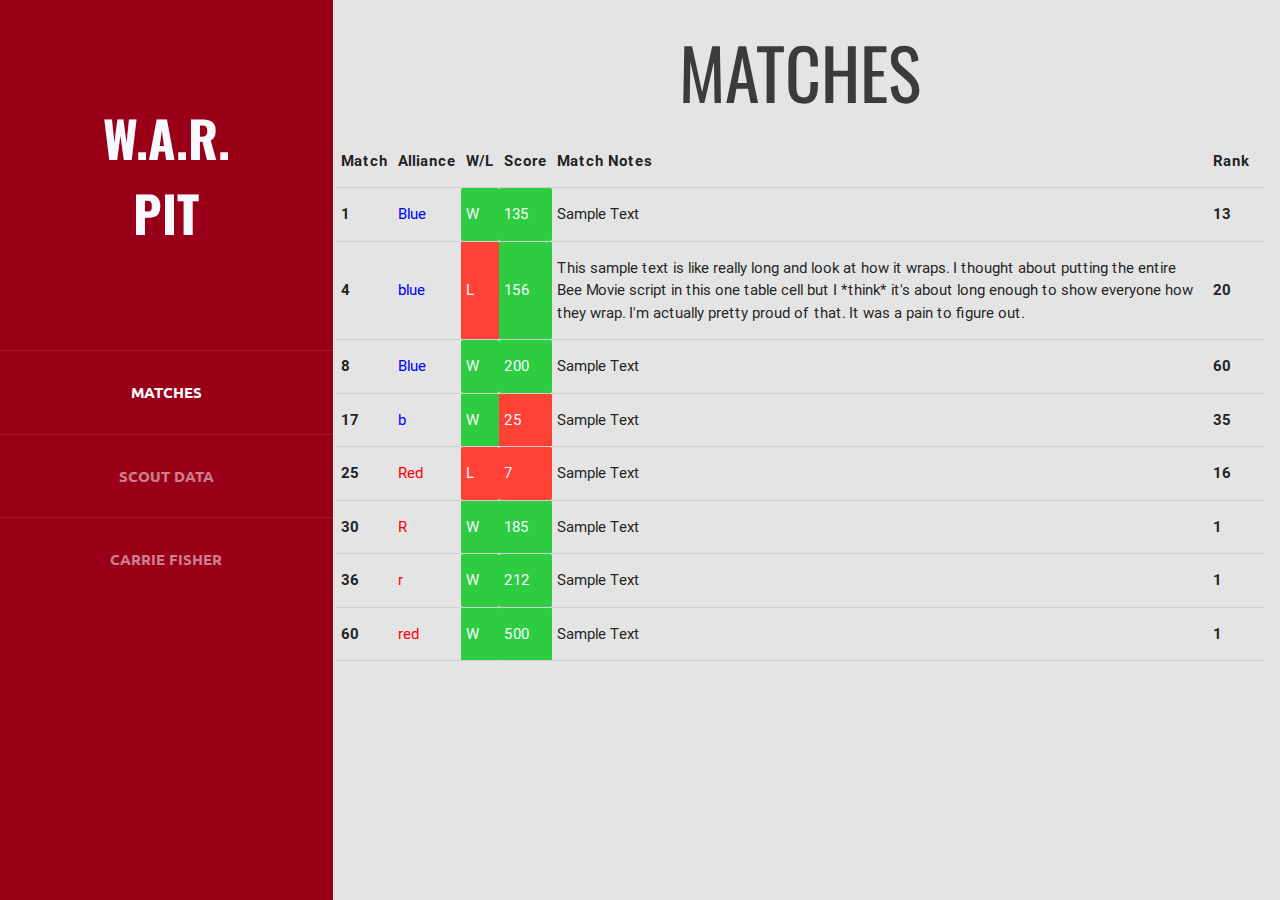
<file: index.html>
<!DOCTYPE html>
<html>
  <head>
    <meta charset="utf-8">
    <title>WAR Pit</title>
      <link href="http://fonts.googleapis.com/icon?family=Material+Icons" rel="stylesheet">
      <link type="text/css" rel="stylesheet" href="res/css/materialize.min.css"  media="screen,projection"/>
    <link rel="stylesheet" href="res/css/main.css">
    <script src='res/js/lib/jquery.js'></script>
    <script type='text/javascript' src='res/js/main.js'></script>

    <script type="text/javascript" src="res/js/lib/materialize.min.js"></script>
  </head>
  <body>

    <div id='navbar'>
      <ul class='navbar'>

        <li class='navHead'>W.A.R. Pit</li>

        <li><a class='pageLink active'>Matches</a></li>
        <li><a href='scout.html' class='pageLink'>Scout Data</a></li>
        <li><a href='carrie.html' class='pageLink'>Carrie Fisher</a></li>
        </ul>
      </div>
<div style="margin-left:25%;padding:1px 16px;height:100%;">
  <h1 class='pageTitle'>MATCHES</h1>
  <table id='thisone' class='bordered'>
    <tr>
      <th>Match</th>
      <th>Alliance</th>
      <th>W/L</th>
      <th>Score</th>
      <th>Match Notes</th>
      <th>Rank</th>

    </tr>
    <p id='foo'>

    </p>
    <tr>
      <td contenteditable="true" ><b>1</b></td>
      <td contenteditable="true" class='alliance'>Blue</td>
      <td contenteditable="true" class='stats'>W</td>
      <td contenteditable="true" class='score'>135</td>
      <td contenteditable="true" class='notes'>Sample Text</td>
      <td contenteditable="true" class='rank'>13</td>
    </tr>
    <tr>
      <td contenteditable="true" ><b>4</b></td>
      <td contenteditable="true" class='alliance'>blue</td>
      <td contenteditable="true" class='stats'>L</td>
      <td contenteditable="true" class='score'>156</td>
      <td contenteditable="true" class='notes'>This sample text is like really long and look at how it wraps.
        I thought about putting the entire Bee Movie script in this one table cell but I *think* it's about long
        enough to show everyone how they wrap. I'm actually pretty proud of that. It was a pain to figure out.</td>
      <td contenteditable="true" class='rank'>20</td>
      <td>
    </tr>
    <tr>
      <td contenteditable="true" ><b>8</b></td>
      <td contenteditable="true" class='alliance'>Blue</td>
      <td contenteditable="true" class='stats'>W</td>
      <td contenteditable="true" class='score'>200</td>
      <td contenteditable="true" class='notes'>Sample Text</td>
      <td contenteditable="true" class='rank'>60</td>
      <td>
    </tr>
    <tr>
      <td contenteditable="true" ><b>17</b></td>
      <td contenteditable="true" class='alliance'>b</td>
      <td contenteditable="true" class='stats'>W</td>
      <td contenteditable="true" class='score'>25</td>
      <td contenteditable="true" class='notes'>Sample Text</td>
      <td contenteditable="true" class='rank'>35</td>
      <td>
    </tr>
    <tr>
      <td contenteditable="true" ><b>25</b></td>
      <td contenteditable="true" class='alliance'>Red</td>
      <td contenteditable="true" class='stats'>L</td>
      <td contenteditable="true" class='score'>7</td>
      <td contenteditable="true" class='notes'>Sample Text</td>
      <td contenteditable="true" class='rank'>16</td>
      <td>
    </tr>
    <tr>
      <td contenteditable="true" ><b>30</b></td>
      <td contenteditable="true" class='alliance'>R</td>
      <td contenteditable="true" class='stats'>W</td>
      <td contenteditable="true" class='score'>185</td>
      <td contenteditable="true" class='notes'>Sample Text</td>
      <td contenteditable="true" class='rank'>1</td>
      <td>
    </tr>
    <tr>
      <td contenteditable="true" ><b>36</b></td>
      <td contenteditable="true" class='alliance'>r</td>
      <td contenteditable="true" class='stats'>W</td>
      <td contenteditable="true" class='score'>212</td>
      <td contenteditable="true" class='notes'>Sample Text</td>
      <td contenteditable="true" class='rank'>1</td>
      <td>
    </tr>
    <tr>
      <td contenteditable="true" ><b>60</b></td>
      <td contenteditable="true" class='alliance'>red</td>
      <td contenteditable="true" class='stats'>W</td>
      <td contenteditable="true" class='score'>500</td>
      <td contenteditable="true" class='notes'>Sample Text</td>
      <td contenteditable="true" class='rank'>1</td>
      <td>
    </tr>
</div>
  </body>
</html>
</file>
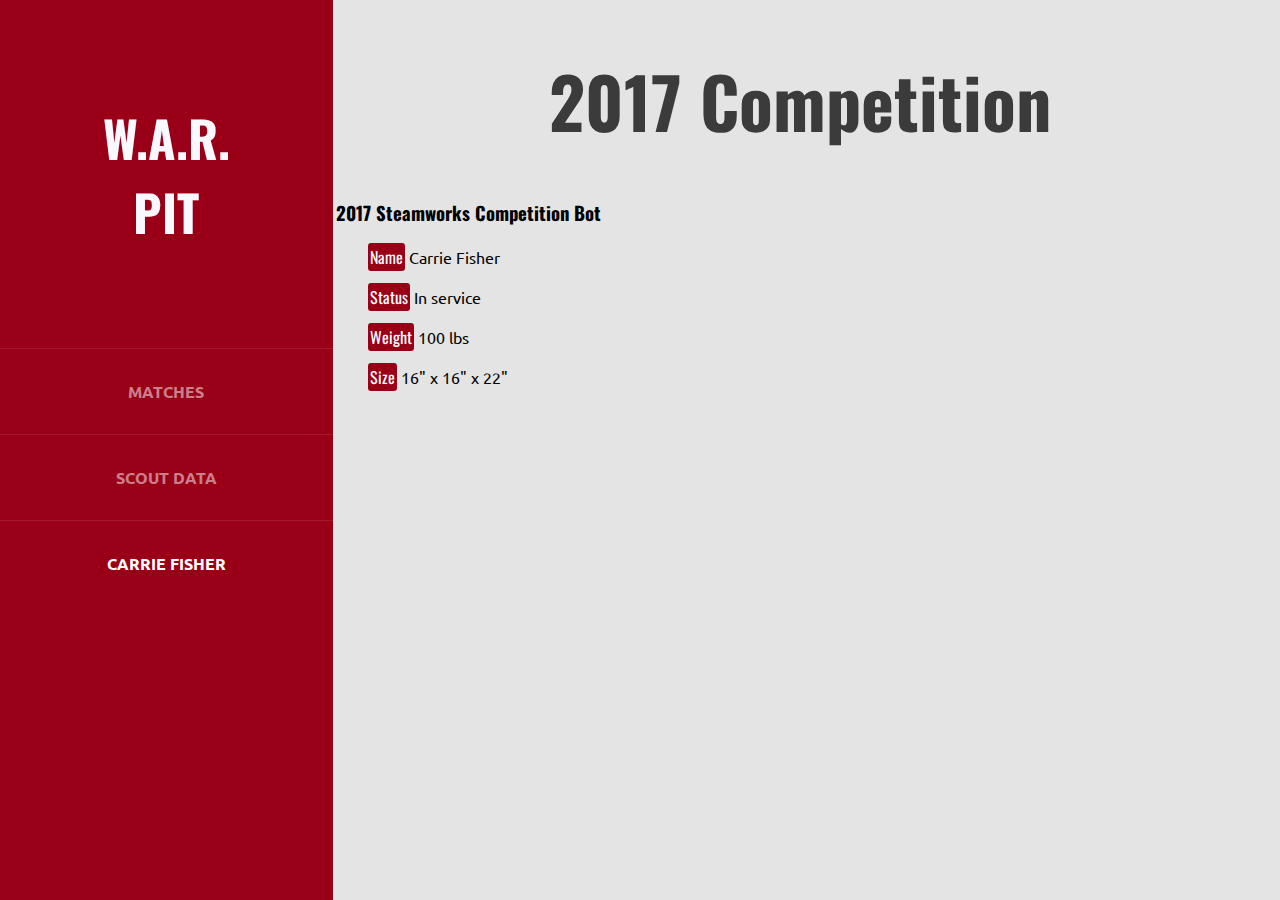
<file: carrie.html>
<!DOCTYPE html>
<html>
  <head>
    <meta charset="utf-8">
    <title>WAR Pit</title>
    <link rel="stylesheet" href="res/css/main.css">
    <script src='res/js/lib/jquery.js'></script>
    <script src='res/js/main.js'></script>
  </head>
  <body>

    <div id='navbar'>
      <ul class='navbar'>
        <li class='navHead'>W.A.R. Pit</li>
        <li><a href='index.html' class='pageLink'>Matches</a></li>
        <li><a href='scout.html' class='pageLink'>Scout Data</a></li>
        <li><a class='pageLink active'>Carrie Fisher</a></li>
        </ul>
      </div>
<div style="margin-left:25%;padding:1px 16px;height:100%;">
  <h1 class='pageTitle'>2017 Competition</h1>

  <div id='info'>
    <h3 class='botName'>2017 Steamworks Competition Bot</h3>
    <p class='botdetails'><span class='detailTitle'>Name</span> Carrie Fisher</p>
    <p class='botdetails'><span class='detailTitle'>Status</span> In service </p>
    <p class='botdetails'><span class='detailTitle'>Weight</span> 100 lbs </p>
    <p class='botdetails'><span class='detailTitle'>Size</span> 16" x 16" x 22" </p>

  </div>
</div>
  </body>
</html>
</file>
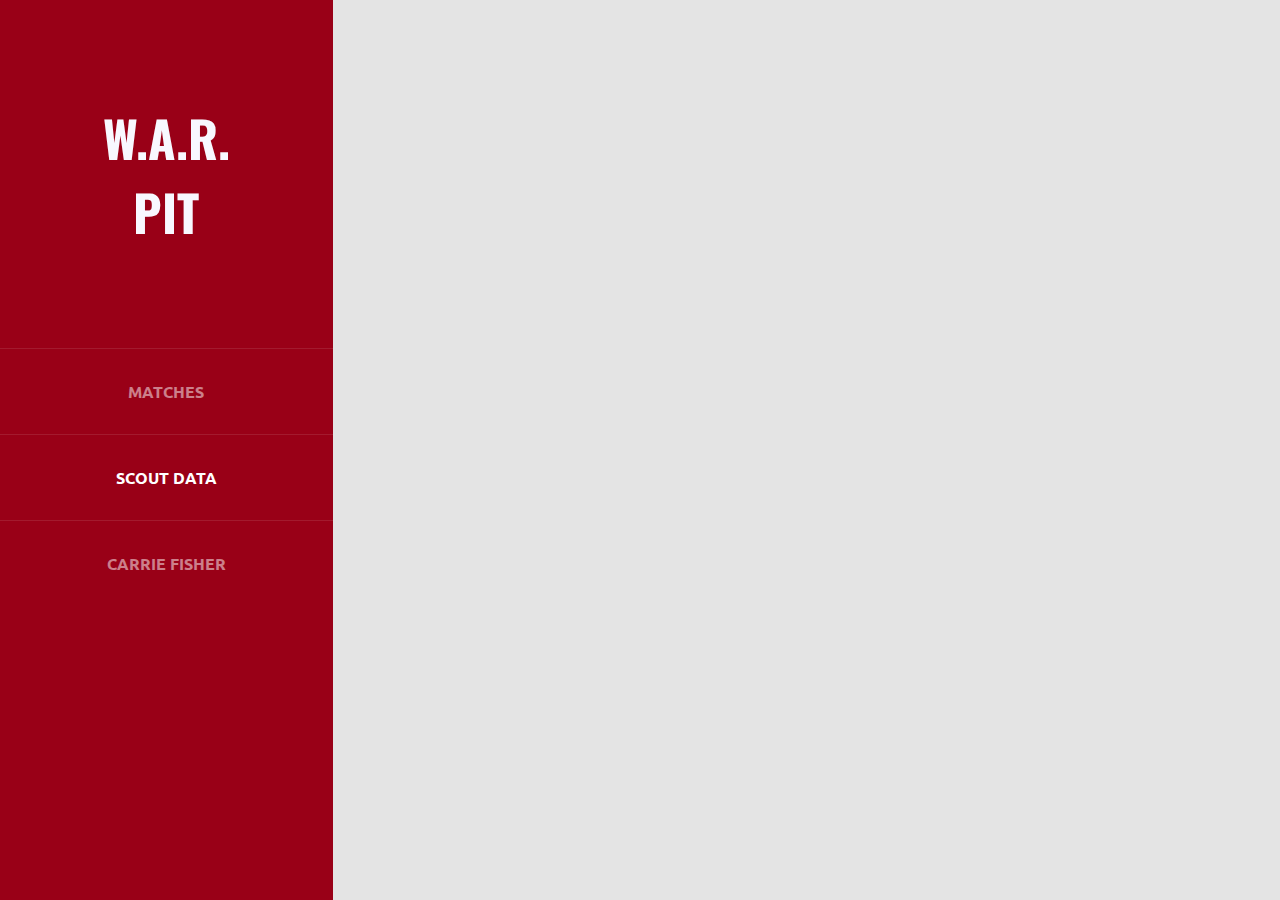
<file: scout.html>
<!DOCTYPE html>
<html>
  <head>
    <meta charset="utf-8">
    <title>WAR Pit</title>
    <link rel="stylesheet" href="res/css/main.css">
    <script src='res/js/lib/jquery.js'></script>
    <script src='res/js/main.js'></script>
  </head>
  <body>

    <div id='navbar'>
      <ul class='navbar'>
        <li class='navHead'>W.A.R. Pit</li>
        <li><a href='index.html' class='pageLink'>Matches</a></li>
        <li><a class='pageLink active'>Scout Data</a></li>
        <li><a href='carrie.html' class='pageLink'>Carrie Fisher</a></li>
        </ul>
      </div>
<div style="margin-left:25%;padding:1px 16px;height:100%;">
  </body>
</html>
</file>
<file: res/css/main.css>
@import url('https://fonts.googleapis.com/css?family=Orbitron|Ubuntu|Open+Sans|Ubuntu+Condensed|Oswald');
body{
  margin:0px;
  background-color:#e4e4e4;
}
#navbar{
  position:relative;
  overflow-y: hidden;
}

.navHead{
  display: block;
  padding: 8px 16px;
  text-decoration: none;
  display: block;
  padding: 2em 1.5em;
  text-align: center;
  text-decoration:  none;
  text-transform: uppercase;
  font-weight: 700;
  color: ghostwhite;
  font-size:50px;
  font-family:'Oswald'
}
.teamN{
  color:#3b3b3b;
}
.pageTitle{
  text-align:center;
  color:#3b3b3b;
  font-family:'Oswald';
  font-size:70px;
}
.navbar {
  list-style-type: none;
  margin: 0;
  padding: 0;
  width: 26%;
  background-color: rgb(153, 0, 23);
  position: fixed;
  height: 100%;
  overflow: hidden;
  font-family:'Ubuntu';
  color:#434343;
  text-align:center;
}
.copyright{
  bottom:0px;
  display: inline-block;
  height:20px;
  position: absolute;
  bottom:10px;
  left:10px !important;
  color:#e4e4e4;
}

.pageLink {
  display: block;
  padding: 8px 16px;
  text-decoration: none;
  display: block;
  padding: 2em 1.5em;
  text-align: center;
  text-decoration:  none;
  text-transform: uppercase;
  font-weight: 700;
  color: rgba(255,255,255,0.5);
  border-top: 1px solid rgba(255,255,255,.1);
}
.pageLink.active {
    color: white;
}
.pageLink:hover {
    color: #7d7d7d;
}

.detailTitle{
  background-color: rgb(153, 0, 23);
  border-radius: 3px;
  width:100%;
  margin-left:2em;
  font-family:"Oswald";
  padding:2px;
  color: white;
}

.botdetails {
  font-family:"Ubuntu";
}

.botName{
  font-family:'Oswald';
}

.rank{
  font-weight: bolder;
}
</file>
